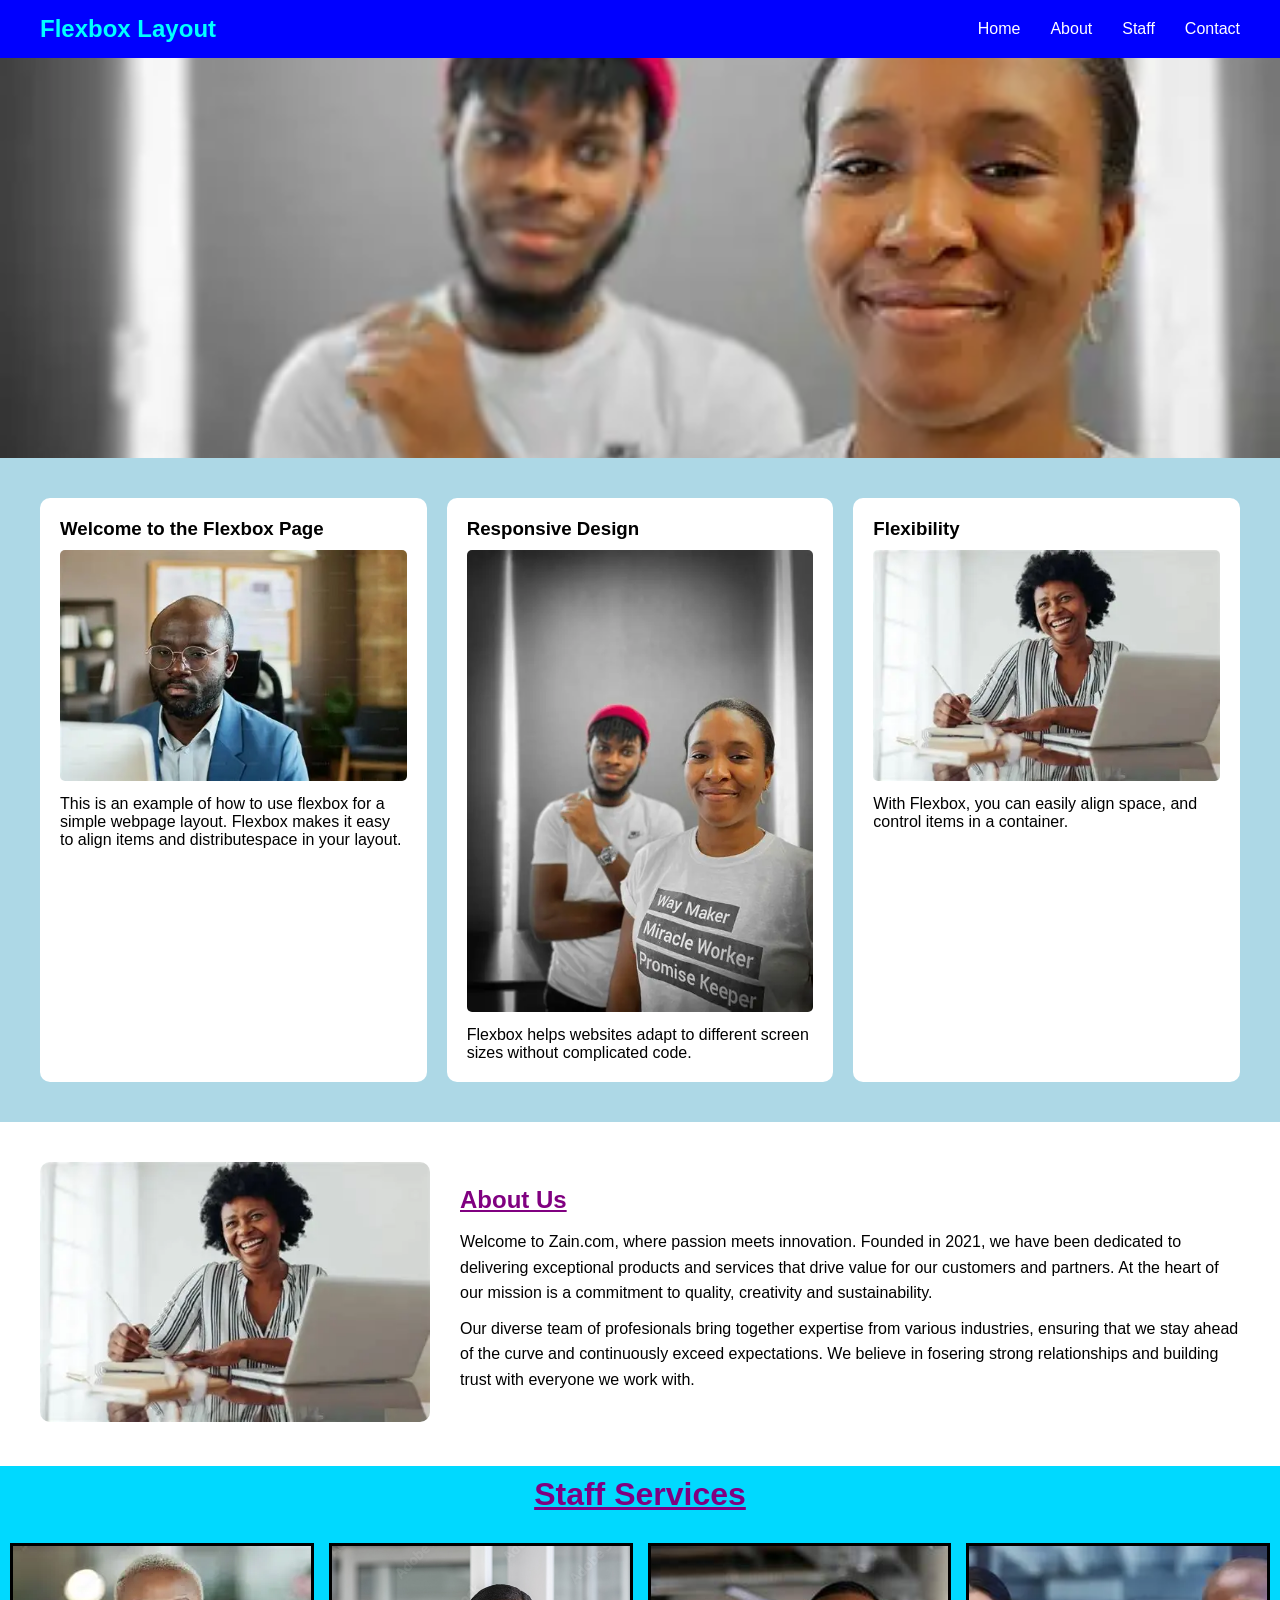
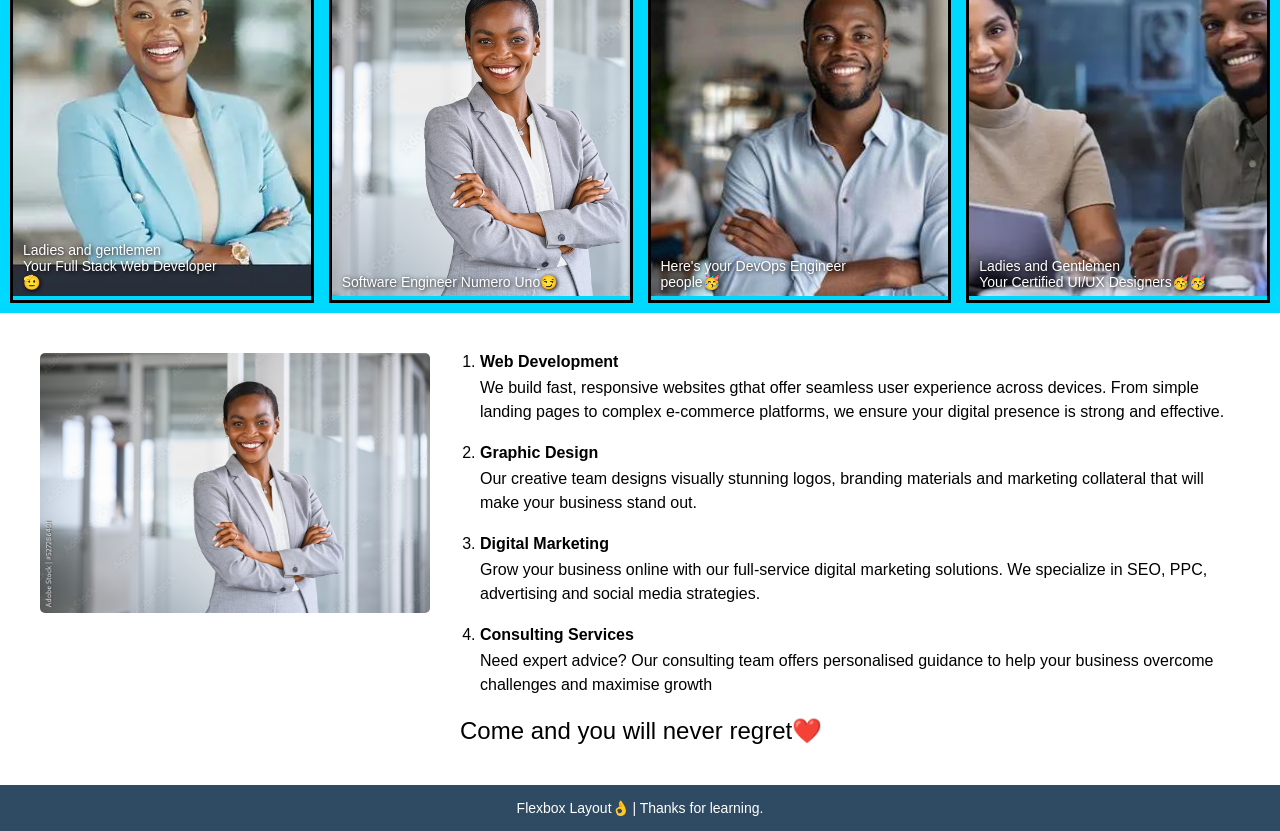
<file: index.html>
<!DOCTYPE html>
<!DOCTYPE html>
<html lang="en">
<head>
    <meta charset="UTF-8">
    <meta name="viewport" content="width=device-width, initial-scale=1.0">
    <title>Flexbox Layout</title>
    <link rel="stylesheet" href="style.css">
</head>
<body>
    <!-- NAVBAR -->
   <header>
    <nav class="navbar">
        <h2>Flexbox Layout</h2>

        <ul class="nav-links">
           <li><a href="">Home</a></li>
           <li><a href="aboutus.html">About</a></li>
           <li><a href="staff.html">Staff</a></li>
           <li><a href="">Contact</a></li>
        </ul>
    </nav>
   </header> 
   <!-- HERO IMAGE -->
    <section class="hero"></section>
    <!-- CONTENT SECTION -->
   <section class="cards">
       
       <div class="card">
          <h3>Welcome to the Flexbox Page</h3>
          <img src="images/employee.webp" alt="">
          <p>This is an example of how to use flexbox for a simple webpage layout. 
            Flexbox makes it easy to align items and distributespace in your layout.
          </p>
       </div>
       
       <div class="card">
          <h3>Responsive Design</h3>
          <img src="images/employee4.webp" alt="">
          <p>Flexbox helps websites adapt to different screen sizes without complicated code.
          </p>
       </div>
          
       <div class="card">
          <h3>Flexibility</h3>
          <img src="images/employee2.webp" alt="">
          <p>With Flexbox, you can easily align space, and control items in a container.
          </p>
       </div>
    
    </section>
<!-- ABOUT SECTION -->

<section class="about">
  
  <div class="about-image">
    <img src="images/employee2.webp" alt="About Us">
  </div>
  
  <div class="about-text">
    <h2>About Us</h2>
    <p>Welcome to Zain.com, where passion meets innovation. Founded in 2021, we have
       been dedicated to delivering exceptional products and services that drive value
       for our customers and partners. At the heart of our mission is a commitment to 
       quality, creativity and sustainability.
    </p>
    <p>Our diverse team of profesionals bring together expertise from various industries,
       ensuring that we stay ahead of the curve and continuously exceed expectations. 
       We believe in fosering strong relationships and building trust with everyone we work with.
    </p>
  </div>
</section>
<!-- STAFF SERVICES -->
 <section class="staff-services">
   <h2 class="staff-title"> Staff Services</h2>
   <div class="staff-container">
      <div class="staff-card">
        <img src="images/employee5.webp" alt="">
        <p>Ladies and gentlemen<br>Your Full Stack Web Developer<br>🫡</p>
      </div>
      
      <div class="staff-card">
        <img src="images/employee6.jpg" alt="">
        <p>Software Engineer Numero Uno😏</p>
      </div>
      <div class="staff-card">
        <img src="images/employee8.jpeg" alt="">
        <p>Here's your DevOps Engineer<br>people🥳</p>
      </div>
      
      <div class="staff-card">
        <img src="images/employee7.webp" alt="">
        <p>Ladies and Gentlemen<br>Your Certified UI/UX Designers🥳🥳</p>
      </div>
   </div>
 </section>

 <!-- SERVICES DETAILS -->
 <section class="services-details">
   <div class="services-image">
    <img src="images/employee6.jpg" alt="">
   </div>
  
   <div class="services-text">
    <ol>
      <li><strong>Web Development</strong>
      <p>We build fast, responsive websites gthat offer seamless user
        experience across devices.
           From simple landing pages to complex e-commerce platforms,
           we ensure your digital presence is strong and effective.
      </p>
      </li>
      <li><strong>Graphic Design</strong>
      <p>Our creative team designs visually stunning logos, branding
         materials and marketing collateral that will make your 
         business stand out.
      </p></li>
      <li><strong>Digital Marketing</strong>
      <p>Grow your business online with our full-service digital 
        marketing solutions. We specialize in SEO, PPC, advertising
        and social media strategies.
      </p></li>
      <li><strong>Consulting Services</strong>
      <p>Need expert advice? Our consulting team offers personalised
    guidance to help your business overcome challenges and maximise growth</p>
    </li>
    </ol>
    
    <h2 class="invite">Come and you will never regret❤️</h2>
  </div>
 </section>
 
 <!-- FOOTER -->
  <footer>
    <p>Flexbox Layout👌 | Thanks for learning.</p>
  </footer>
</body>
</html>
</file>
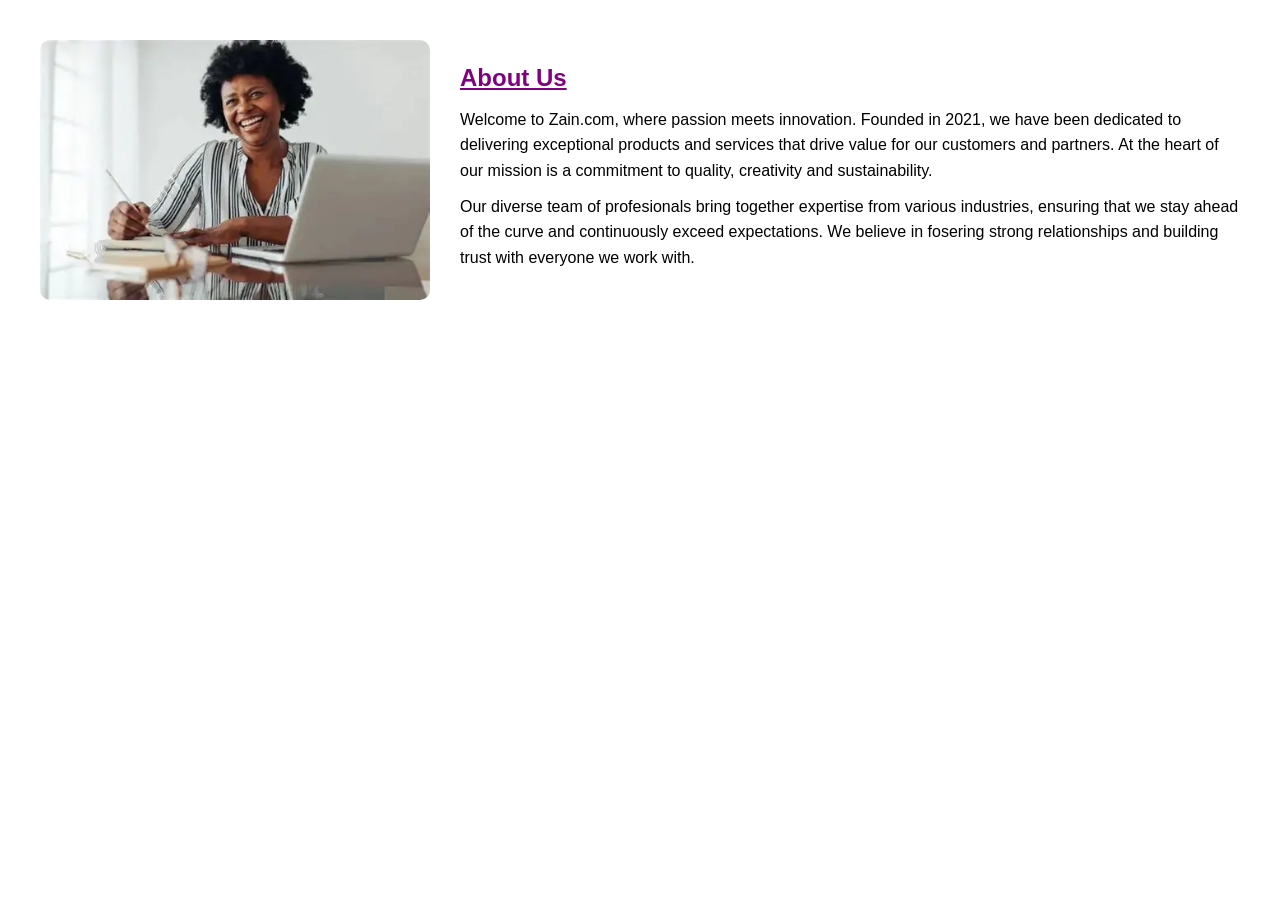
<file: aboutus.html>
<!Doctype html>
<!DOCTYPE html>
<html lang="en">
<head>
    <meta charset="UTF-8">
    <meta name="viewport" content="width=device-width, initial-scale=1.0">
    <title>Document</title>
    <link rel="stylesheet" href="style.css">
</head>
<body>
   <!-- <img src="images/mosque.avif" alt=""> <h1><a href="">About Us</a></h1>  -->
   
   <section class="about">
  
  <div class="about-image">
    <img src="images/employee2.webp" alt="About Us">
  </div>
  
  <div class="about-text">
    <h2>About Us</h2>
    <p>Welcome to Zain.com, where passion meets innovation. Founded in 2021, we have
       been dedicated to delivering exceptional products and services that drive value
       for our customers and partners. At the heart of our mission is a commitment to 
       quality, creativity and sustainability.
    </p>
    <p>Our diverse team of profesionals bring together expertise from various industries,
       ensuring that we stay ahead of the curve and continuously exceed expectations. 
       We believe in fosering strong relationships and building trust with everyone we work with.
    </p>
  </div>
</section>
</body>
</html>
</file>
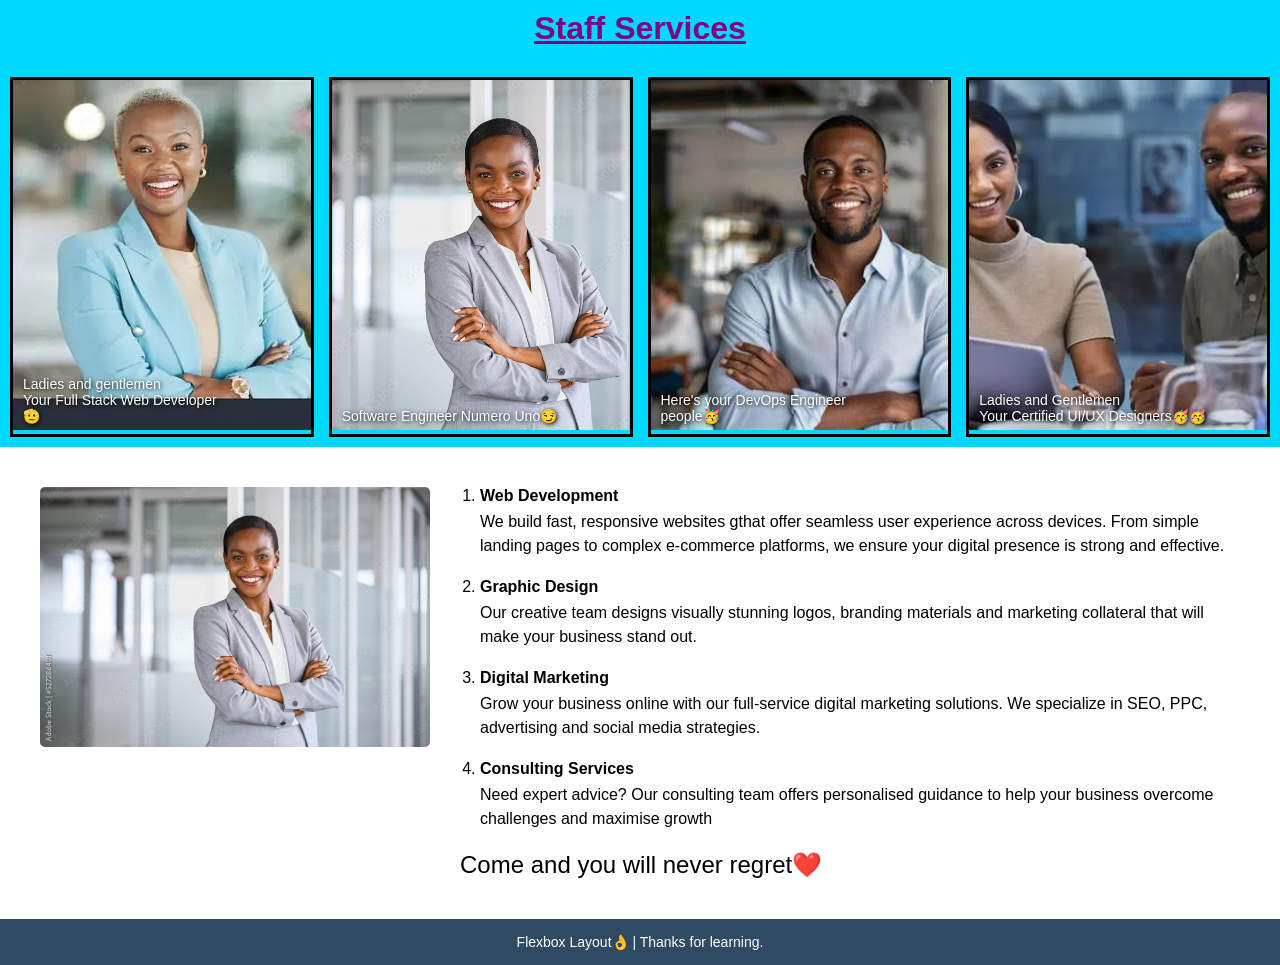
<file: staff.html>
<!DOCTYPE html>
<!DOCTYPE html>
<html lang="en">
<head>
    <meta charset="UTF-8">
    <meta name="viewport" content="width=device-width, initial-scale=1.0">
    <title>Staff Services</title>
    <link rel="stylesheet" href="style.css">
</head>
<body>
    <section class="staff-services">
   <h2 class="staff-title"> Staff Services</h2>
   <div class="staff-container">
      <div class="staff-card">
        <img src="images/employee5.webp" alt="">
        <p>Ladies and gentlemen<br>Your Full Stack Web Developer<br>🫡</p>
      </div>
      
      <div class="staff-card">
        <img src="images/employee6.jpg" alt="">
        <p>Software Engineer Numero Uno😏</p>
      </div>
      <div class="staff-card">
        <img src="images/employee8.jpeg" alt="">
        <p>Here's your DevOps Engineer<br>people🥳</p>
      </div>
      
      <div class="staff-card">
        <img src="images/employee7.webp" alt="">
        <p>Ladies and Gentlemen<br>Your Certified UI/UX Designers🥳🥳</p>
      </div>
   </div>
 </section>
 
 <!-- SERVICES DETAILS -->
 <section class="services-details">
   <div class="services-image">
    <img src="images/employee6.jpg" alt="">
   </div>
  
   <div class="services-text">
    <ol>
      <li><strong>Web Development</strong>
      <p>We build fast, responsive websites gthat offer seamless user
        experience across devices.
           From simple landing pages to complex e-commerce platforms,
           we ensure your digital presence is strong and effective.
      </p>
      </li>
      <li><strong>Graphic Design</strong>
      <p>Our creative team designs visually stunning logos, branding
         materials and marketing collateral that will make your 
         business stand out.
      </p></li>
      <li><strong>Digital Marketing</strong>
      <p>Grow your business online with our full-service digital 
        marketing solutions. We specialize in SEO, PPC, advertising
        and social media strategies.
      </p></li>
      <li><strong>Consulting Services</strong>
      <p>Need expert advice? Our consulting team offers personalised
    guidance to help your business overcome challenges and maximise growth</p>
    </li>
    </ol>
    
    <h2 class="invite">Come and you will never regret❤️</h2>
  </div>
 </section>
 
 <!-- FOOTER -->
  <footer>
    <p>Flexbox Layout👌 | Thanks for learning.</p>
  </footer>

</body>
</html>
</file>
<file: style.css>
*{
    margin: 0;
    padding: 0;
    box-sizing: 0;
    font-family: Arial,Helvetica,sans-serif;
}
/* NAVBAR */
.navbar{
    display: flex;
    justify-content: space-between;
    align-items: center;
    background: blue;
    color: aqua;
    padding: 15px 40px;
}
.nav-links{
    display: flex;
    list-style: none;
}
.nav-links li{
    margin-left: 30px;
}
.nav-links a{
    text-decoration: none;
    color: white;
    font-weight: 500;
}

/* HERO IMAGE */
.hero{
    background-image: url("images/employee4.webp");
    background-size: cover;
    background-position: center;
    height: 400px;
    width: 100%;
}

/* CARDS SECTION */
.cards{
display: flex;
justify-content: space-between;
padding: 40px;
gap: 20px;
background: lightblue;
}
.card{
    background: white;
    padding: 20px;
    border-radius: 10px;
    width: 32%;
}
.card img{
    width: 100%;
    margin-top: 10px;
    border-radius: 5px;
}
.card p{
    margin-top: 10px;
}
/* ABOUT SECTION */
.about{
    display: flex;
    align-items: center;
    gap: 30px;
    padding: 40px;
    background: white;
}
.about-image{
    flex: 1;
}
.about-image img{
    width: 100%;
    border-radius: 10px;
}
.about-text{
    flex: 2;
}
.about-text h2{
    color: purple;
    margin-bottom: 15px;
    text-decoration:underline;
}
.about-text p{
    line-height: 1.6;
    margin-bottom: 10px;
}
/* STAFF SERVICES SECTION */

.staff-services{
padding: 10px;
background: rgb(0, 217, 255);
}
.staff-title{
    text-align: center;
    color: purple;
    font-size: 32px;
margin-bottom: 30px;
text-decoration: underline;
}

/* FLEXBOX CONTAINER */
.staff-container{
display: flex;
justify-content: space-between;
gap: 15px;
}
/* STAFF CARD */
.staff-card{
    flex: 1;
    position: relative;
    border: 3px solid black;
}
.staff-card img{
    width:100%;
    height: 350px;
    object-fit: cover;
}
/* TEXT ON IMAGE */
.staff-card p{
    position: absolute;
    bottom: 10px;
    left: 10px;
    color: white;
    font-size: 14px;
    text-shadow: 1px 1px 4px black;
}
/* SERVICES DETAILS */

.services-details{
    display:flex;
    gap:30px;
    padding:40px;
    background:white;
}

.services-image{
    flex:1;
}

.services-image img{
    width:100%;
    border-radius:5px;
}

.services-text{
    flex:2;
}

.services-text ol{
    padding-left:20px;
}

.services-text li{
    margin-bottom:20px;
}

.services-text p{
    margin-top:5px;
    line-height:1.5;
}

.invite{
    margin-top:20px;
    font-weight:normal;
}


/* FOOTER */

footer{
    background:#2f4a63;
    color:white;
    text-align:center;
    padding:15px;
    font-size:14px;
}
</file>
